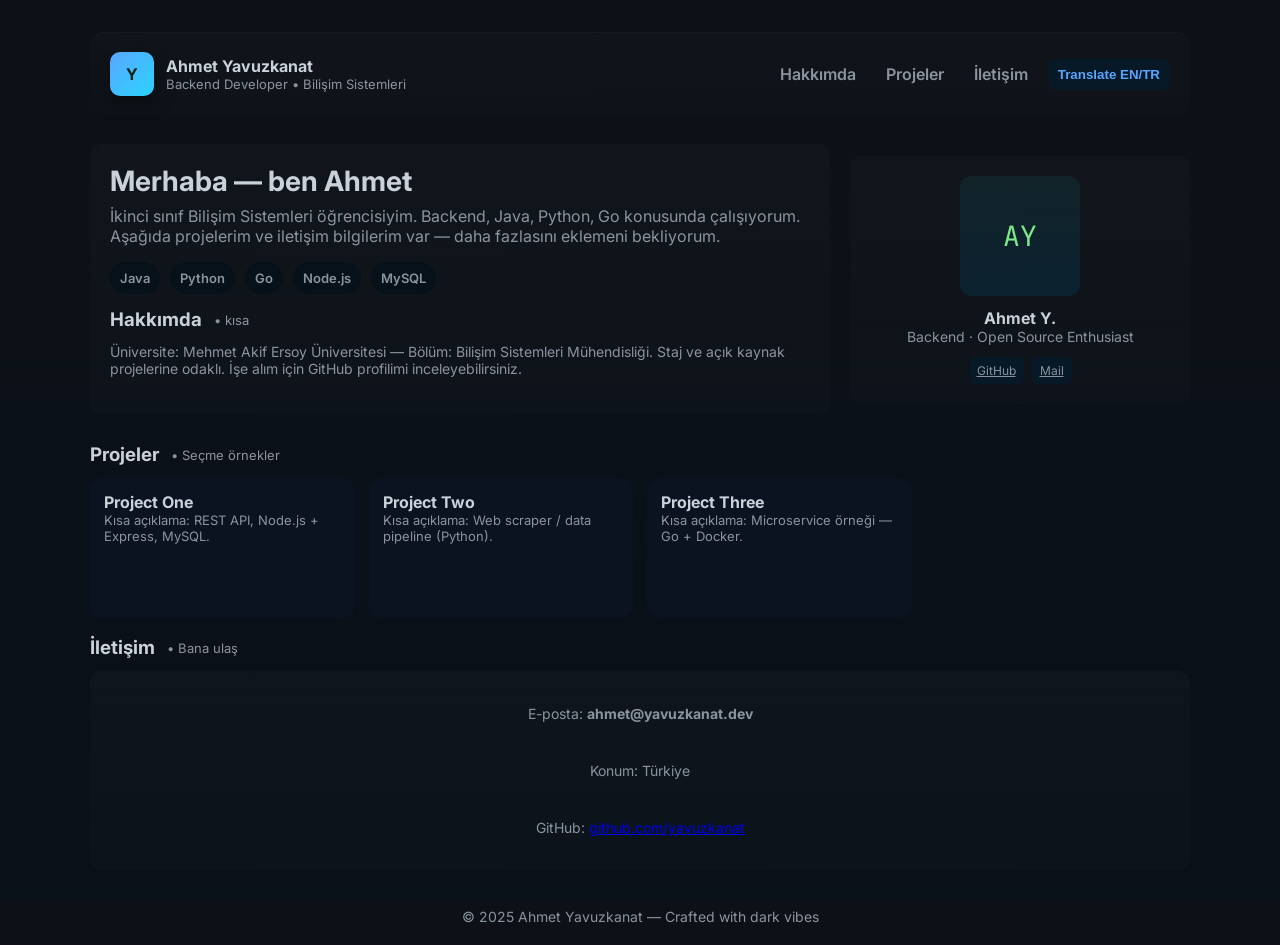
<file: index.html>
<!doctype html>
<html lang="tr">
<head>
  <meta charset="utf-8" />
  <meta name="viewport" content="width=device-width, initial-scale=1" />
  <title>Yavuzkanat • Portfolio</title>
  <link href="https://fonts.googleapis.com/css2?family=Inter:wght@300;400;600;700;800&family=JetBrains+Mono:wght@400;600&display=swap" rel="stylesheet">

  <style>
    :root{
      --bg:#0d1117;
      --surface:#0f1720;
      --muted:#8b949e;
      --accent:#58a6ff;
      --accent-2:#7ee787;
      --card:#0b1220;
      --glass: rgba(255,255,255,0.03);
      --radius:12px;
      --max-w:1100px;
    }

    *{box-sizing:border-box}
    html,body{height:100%}
    body{
      margin:0;
      font-family:Inter, system-ui, -apple-system, 'Segoe UI', Roboto, 'Helvetica Neue', Arial;
      background:linear-gradient(180deg,var(--bg),#071019 140%);
      color:#c9d1d9;
      -webkit-font-smoothing:antialiased;
      -moz-osx-font-smoothing:grayscale;
      padding:32px 16px;
      display:flex;justify-content:center;
    }

    .container{width:100%;max-width:var(--max-w)}

    .nav{
      display:flex;align-items:center;justify-content:space-between;margin-bottom:28px;
      background:var(--glass);padding:10px 14px;border-radius:14px;backdrop-filter:blur(6px);
      box-shadow:0 1px 0 rgba(255,255,255,0.02) inset;
    }
    .brand{display:flex;gap:12px;align-items:center}
    .logo{width:44px;height:44px;border-radius:10px;background:linear-gradient(135deg,var(--accent),#2bd4ff);display:flex;align-items:center;justify-content:center;font-weight:700;color:#021;box-shadow:0 6px 18px rgba(5,8,12,0.6);}
    .brand h1{font-size:16px;margin:0}
    .brand p{margin:0;color:var(--muted);font-size:13px}

    .nav-links{display:flex;gap:10px;align-items:center}
    .nav-links a{color:var(--muted);text-decoration:none;padding:8px 10px;border-radius:8px;font-weight:600}
    .nav-links a:hover{background:#071826;color:var(--accent)}
    .lang-btn{background:#071826;color:var(--accent);border:none;padding:8px 10px;border-radius:8px;font-weight:600;cursor:pointer}
    .lang-btn:hover{background:#0a1e2f;}

    .hero{display:grid;grid-template-columns:1fr 340px;gap:20px;align-items:center;margin-bottom:28px}
    .card{background:linear-gradient(180deg, rgba(255,255,255,0.02), rgba(255,255,255,0.01));border-radius:var(--radius);padding:20px}

    .intro h2{margin:0 0 8px 0;font-size:28px}
    .intro p{color:var(--muted);margin:0 0 16px}
    .badges{display:flex;gap:10px;flex-wrap:wrap}
    .badge{background:#06111a;padding:8px 10px;border-radius:999px;color:var(--muted);font-weight:600;font-size:13px}

    .profile{display:flex;flex-direction:column;align-items:center;gap:12px;text-align:center}
    .avatar{width:120px;height:120px;border-radius:12px;background:linear-gradient(180deg,#122329,#0b2230);display:flex;align-items:center;justify-content:center;font-family:JetBrains Mono;color:var(--accent-2);font-size:28px}
    .small{color:var(--muted);font-size:14px}

    section{margin-bottom:18px}
    .section-title{display:flex;align-items:center;gap:12px;margin-bottom:12px}
    .section-title h3{margin:0}
    .section-title p{margin:0;color:var(--muted);font-size:13px}

    .grid{display:grid;grid-template-columns:repeat(auto-fill,minmax(240px,1fr));gap:14px}
    .project{background:var(--card);padding:14px;border-radius:12px;display:flex;flex-direction:column;gap:10px;min-height:140px}
    .project h4{margin:0}
    .project p{margin:0;color:var(--muted);font-size:13px}
    .tags{display:flex;gap:8px;flex-wrap:wrap}
    .tag{background:#071826;padding:6px 8px;border-radius:8px;font-size:12px;color:var(--muted)}

    footer{color:var(--muted);text-align:center;padding:20px 0}

    @media (max-width:880px){
      .hero{grid-template-columns:1fr}
      .nav{flex-direction:column;gap:12px}
      .brand{width:100%;justify-content:space-between}
      .nav-links{width:100%;justify-content:flex-start}
    }
  </style>
</head>
<body>
  <div class="container">
    <nav class="nav card">
      <div class="brand">
        <div class="logo">Y</div>
        <div>
          <h1>Ahmet Yavuzkanat</h1>
          <p>Backend Developer • Bilişim Sistemleri</p>
        </div>
      </div>

      <div class="nav-links">
        <a href="#about">Hakkımda</a>
        <a href="#projects">Projeler</a>
        <a href="#contact">İletişim</a>
        <button class="lang-btn" onclick="toggleLanguage()">Translate EN/TR</button>
      </div>
    </nav>

    <div class="hero">
      <div class="card intro" id="intro-section">
        <h2 id="intro-title">Merhaba — ben Ahmet</h2>
        <p id="intro-text">İkinci sınıf Bilişim Sistemleri öğrencisiyim. Backend, Java, Python, Go konusunda çalışıyorum. Aşağıda projelerim ve iletişim bilgilerim var — daha fazlasını eklemeni bekliyorum.</p>

        <div class="badges">
          <div class="badge">Java</div>
          <div class="badge">Python</div>
          <div class="badge">Go</div>
          <div class="badge">Node.js</div>
          <div class="badge">MySQL</div>
        </div>

        <section id="about" style="margin-top:14px">
          <div class="section-title">
            <h3 id="about-title">Hakkımda</h3>
            <p>• kısa</p>
          </div>
          <p class="small" id="about-text">Üniversite: Mehmet Akif Ersoy Üniversitesi — Bölüm: Bilişim Sistemleri Mühendisliği. Staj ve açık kaynak projelerine odaklı. İşe alım için GitHub profilimi inceleyebilirsiniz.</p>
        </section>

      </div>

      <aside class="card profile">
        <div class="avatar">AY</div>
        <div>
          <div style="font-weight:700">Ahmet Y.</div>
          <div class="small">Backend · Open Source Enthusiast</div>
        </div>
        <div style="width:100%;display:flex;gap:8px;justify-content:center">
          <a class="tag" href="https://github.com/yavuzkanat" target="_blank">GitHub</a>
          <a class="tag" href="#contact">Mail</a>
        </div>
      </aside>
    </div>

    <section id="projects">
      <div class="section-title">
        <h3 id="projects-title">Projeler</h3>
        <p>• Seçme örnekler</p>
      </div>

      <div class="grid">
        <article class="project">
          <div>
            <h4>Project One</h4>
            <p>Kısa açıklama: REST API, Node.js + Express, MySQL.</p>
          </div>
        </article>

        <article class="project">
          <div>
            <h4>Project Two</h4>
            <p>Kısa açıklama: Web scraper / data pipeline (Python).</p>
          </div>
        </article>

        <article class="project">
          <div>
            <h4>Project Three</h4>
            <p>Kısa açıklama: Microservice örneği — Go + Docker.</p>
          </div>
        </article>
      </div>
    </section>

    <section id="contact">
      <div class="section-title">
        <h3 id="contact-title">İletişim</h3>
        <p>• Bana ulaş</p>
      </div>
      <div class="card" style="display:flex;gap:12px;align-items:center;flex-direction:column">
        <p class="small" id="contact-mail">E-posta: <strong>ahmet@yavuzkanat.dev</strong></p>
        <p class="small">Konum: Türkiye</p>
        <p class="small">GitHub: <a href="https://github.com/yavuzkanat" target="_blank">github.com/yavuzkanat</a></p>
      </div>
    </section>

    <footer>
      <div class="small">© 2025 Ahmet Yavuzkanat — Crafted with dark vibes</div>
    </footer>
  </div>

  <script src="src/lang.js"></script>
</body>
</html>
</file>
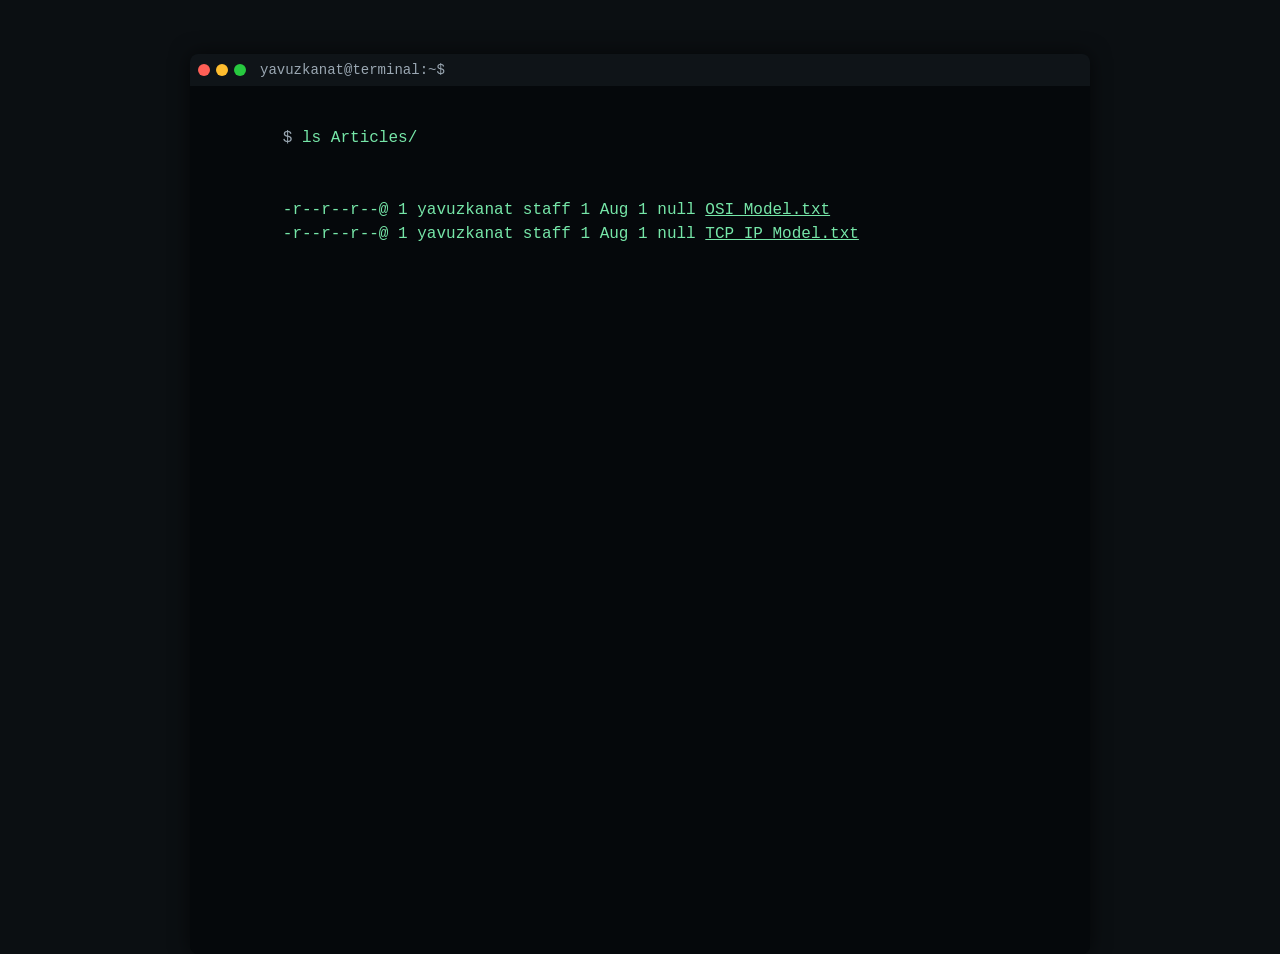
<file: articles.html>
<!DOCTYPE html>
<html lang="tr">
  <head>
    <link href="/imgs/favicon.ico" rel="icon" type="image/x-icon">
    <meta charset="utf-8" />
    <meta name="viewport" content="width=device-width,initial-scale=1" />
    <title>CTFs & Articles — Terminal View</title>
    <style>
      :root {
        --bg: #0b0f12;
        --accent: #76e6a8;
        --muted: #9aa7b2;
        --mono: "SFMono-Regular", ui-monospace, Menlo, Monaco, "Roboto Mono",
          "Courier New", monospace;
      }
      html,
      body {
        margin: 0;
        height: 100%;
        background: var(--bg);
        color: var(--muted);
        font-family: var(--mono);
      }
      .terminal {
        display: flex;
        flex-direction: column;
        height: 100%;
        border-radius: 8px;
        overflow: hidden;
        max-width: 900px;
        margin: auto;
        background: #05080b;
        box-shadow: 0 0 20px rgba(0, 0, 0, 0.6);
      }
      .term-head {
        display: flex;
        align-items: center;
        padding: 8px;
        background: #0f1418;
      }
      .dot {
        width: 12px;
        height: 12px;
        border-radius: 50%;
        margin-right: 6px;
      }
      .red {
        background: #ff5f56;
      }
      .yellow {
        background: #ffbd2e;
      }
      .green {
        background: #27c93f;
      }
      .title {
        margin-left: 8px;
        color: var(--muted);
        font-size: 14px;
      }
      .term-body {
        flex: 1;
        overflow-y: auto;
        padding: 16px;
        white-space: pre-wrap;
        line-height: 1.5;
      }
      .term-body::-webkit-scrollbar {
        width: 6px;
      }
      .term-body::-webkit-scrollbar-thumb {
        background: var(--accent);
        border-radius: 3px;
      }
      .cmd {
        color: var(--accent);
      }
    </style>
  </head>
  <body>
    <br /><br /><br />
    <div class="terminal">
      <div class="term-head">
        <div class="dot red"></div>
        <div class="dot yellow"></div>
        <div class="dot green"></div>
        <div class="title">yavuzkanat@terminal:~$</div>
      </div>
      <div class="term-body" contenteditable="false">
        $ <span class="cmd">ls Articles/ </span>
        <br />
        <span class="cmd">-r--r--r--@ 1 yavuzkanat staff 1 Aug 1 null </span><a class="cmd" href="content/OSI_model.html">OSI_Model.txt</a>
        <span class="cmd">-r--r--r--@ 1 yavuzkanat staff 1 Aug 1 null </span><a class="cmd" href="content/TCP_IP_model.html">TCP_IP_Model.txt</a>
      </div>
    </div>
  </body>
</html>
</file>
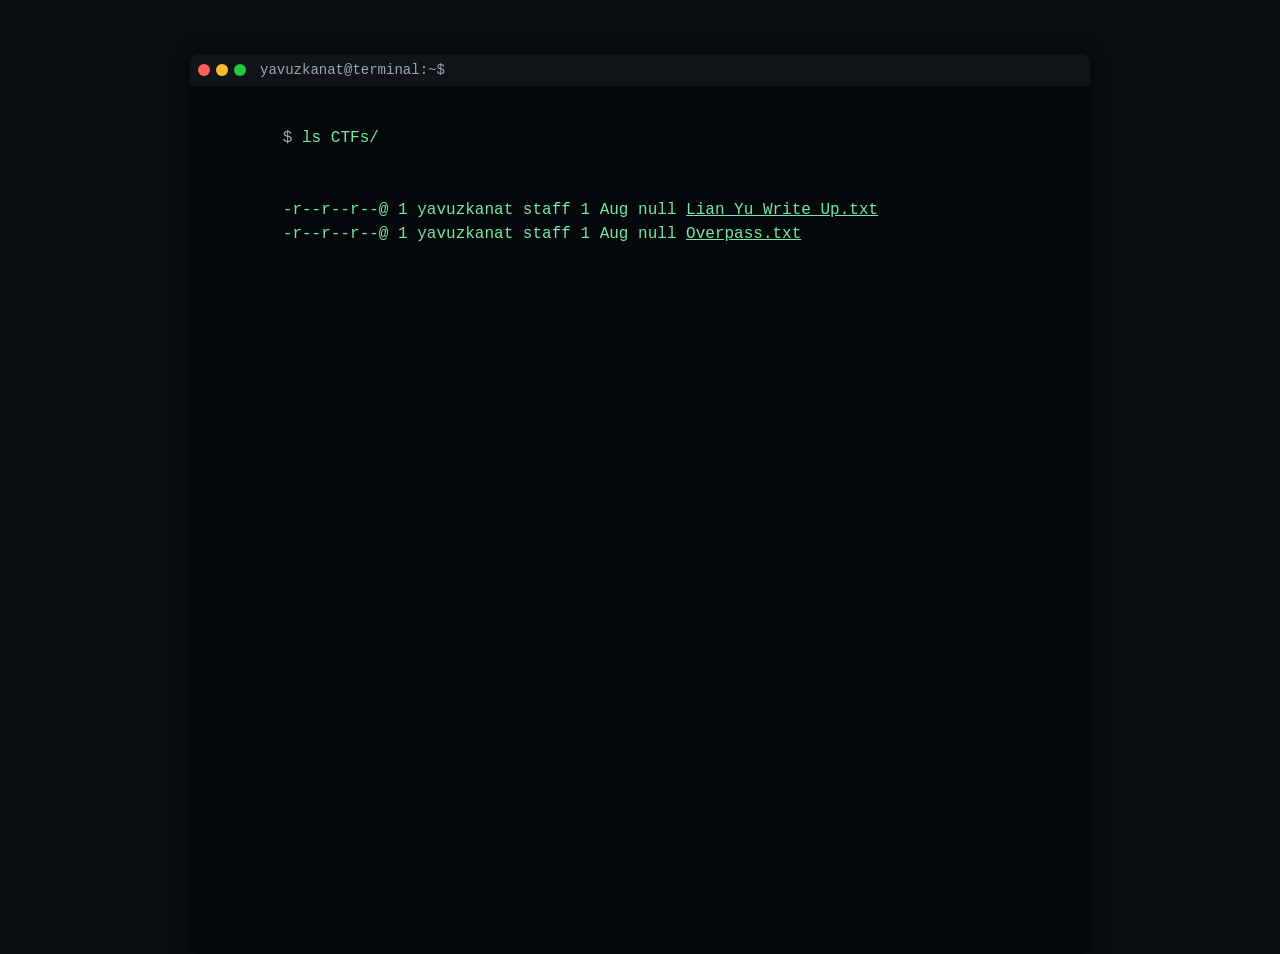
<file: CTFs.html>
<!DOCTYPE html>
<html lang="tr">
  <head>
    <link href="/imgs/favicon.ico" rel="icon" type="image/x-icon">
    <meta charset="utf-8" />
    <meta name="viewport" content="width=device-width,initial-scale=1" />
    <title>CTFs & Articles — Terminal View</title>
    <style>
      :root {
        --bg: #0b0f12;
        --accent: #76e6a8;
        --muted: #9aa7b2;
        --mono: "SFMono-Regular", ui-monospace, Menlo, Monaco, "Roboto Mono",
          "Courier New", monospace;
      }
      html,
      body {
        margin: 0;
        height: 100%;
        background: var(--bg);
        color: var(--muted);
        font-family: var(--mono);
      }
      .terminal {
        display: flex;
        flex-direction: column;
        height: 100%;
        border-radius: 8px;
        overflow: hidden;
        max-width: 900px;
        margin: auto;
        background: #05080b;
        box-shadow: 0 0 20px rgba(0, 0, 0, 0.6);
      }
      .term-head {
        display: flex;
        align-items: center;
        padding: 8px;
        background: #0f1418;
      }
      .dot {
        width: 12px;
        height: 12px;
        border-radius: 50%;
        margin-right: 6px;
      }
      .red {
        background: #ff5f56;
      }
      .yellow {
        background: #ffbd2e;
      }
      .green {
        background: #27c93f;
      }
      .title {
        margin-left: 8px;
        color: var(--muted);
        font-size: 14px;
      }
      .term-body {
        flex: 1;
        overflow-y: auto;
        padding: 16px;
        white-space: pre-wrap;
        line-height: 1.5;
      }
      .term-body::-webkit-scrollbar {
        width: 6px;
      }
      .term-body::-webkit-scrollbar-thumb {
        background: var(--accent);
        border-radius: 3px;
      }
      .cmd {
        color: var(--accent);
      }
    </style>
  </head>
  <body>
    <br><br><br>
    <div class="terminal">
      <div class="term-head">
        <div class="dot red"></div>
        <div class="dot yellow"></div>
        <div class="dot green"></div>
        <div class="title">yavuzkanat@terminal:~$</div>
      </div>
      <div class="term-body" contenteditable="false">
        $ <span class="cmd">ls CTFs/ </span>
        <br>
        <span class="cmd">-r--r--r--@ 1 yavuzkanat staff 1 Aug null </span
        ><a class="cmd" href="content/Lian_Yu.html">Lian_Yu_Write_Up.txt</a>
        <span class="cmd">-r--r--r--@ 1 yavuzkanat staff 1 Aug null </span
        ><a class="cmd" href="content/Overpass.html">Overpass.txt</a>
        
      </div>
    </div>
  </body>
</html>
</file>
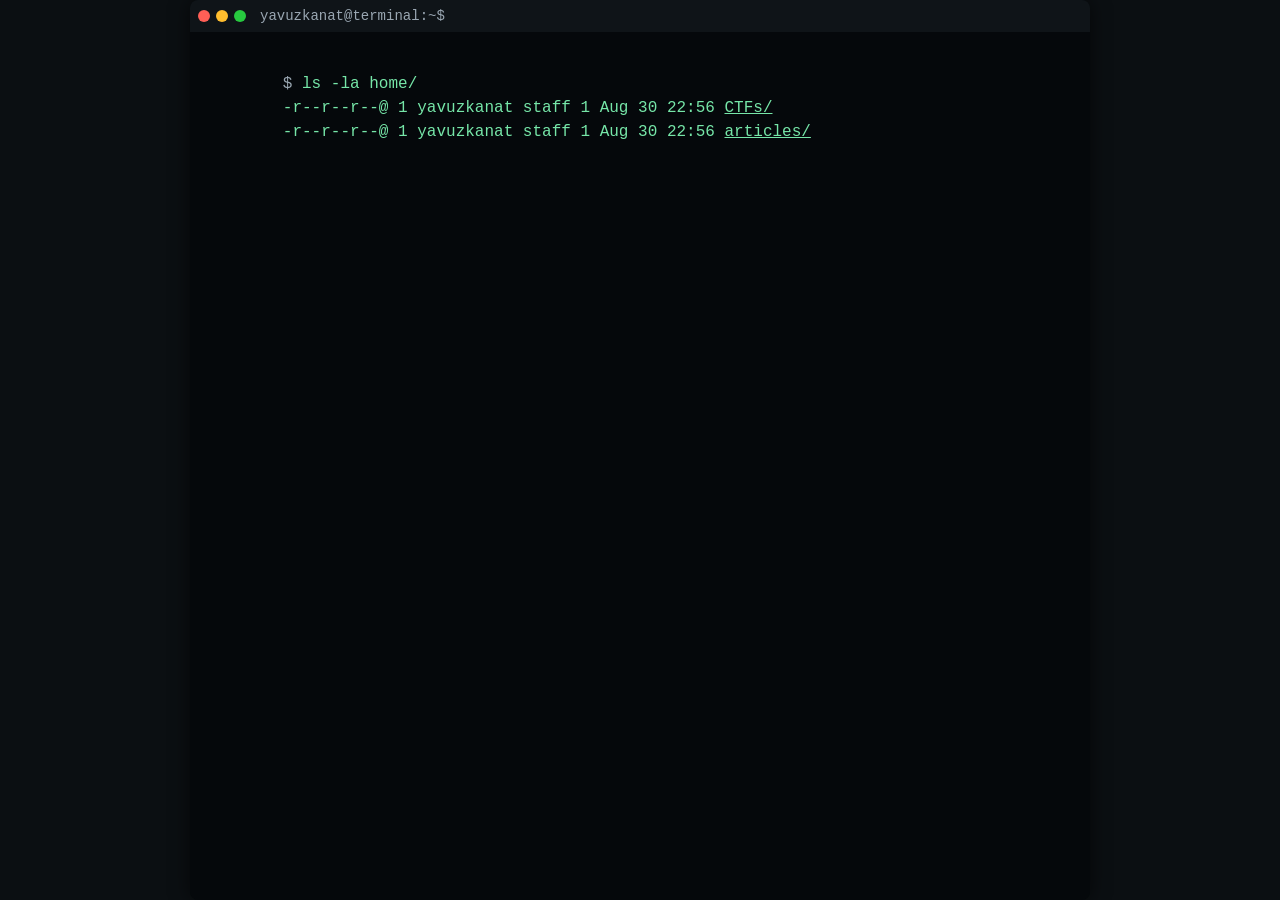
<file: home.html>
<!DOCTYPE html>
<html lang="tr">
  <head>
    <meta charset="utf-8" />
    <meta name="viewport" content="width=device-width,initial-scale=1" />
    <title>CTFs & Articles — Terminal View</title>
    <style>
      :root {
        --bg: #0b0f12;
        --accent: #76e6a8;
        --muted: #9aa7b2;
        --mono: "SFMono-Regular", ui-monospace, Menlo, Monaco, "Roboto Mono",
          "Courier New", monospace;
      }
      html,
      body {
        margin: 0;
        height: 100%;
        background: var(--bg);
        color: var(--muted);
        font-family: var(--mono);
      }
      .terminal {
        display: flex;
        flex-direction: column;
        height: 100%;
        border-radius: 8px;
        overflow: hidden;
        max-width: 900px;
        margin: auto;
        background: #05080b;
        box-shadow: 0 0 20px rgba(0, 0, 0, 0.6);
      }
      .term-head {
        display: flex;
        align-items: center;
        padding: 8px;
        background: #0f1418;
      }
      .dot {
        width: 12px;
        height: 12px;
        border-radius: 50%;
        margin-right: 6px;
      }
      .red {
        background: #ff5f56;
      }
      .yellow {
        background: #ffbd2e;
      }
      .green {
        background: #27c93f;
      }
      .title {
        margin-left: 8px;
        color: var(--muted);
        font-size: 14px;
      }
      .term-body {
        flex: 1;
        overflow-y: auto;
        padding: 16px;
        white-space: pre-wrap;
        line-height: 1.5;
      }
      .term-body::-webkit-scrollbar {
        width: 6px;
      }
      .term-body::-webkit-scrollbar-thumb {
        background: var(--accent);
        border-radius: 3px;
      }
      .cmd {
        color: var(--accent);
      }
    </style>
  </head>
  <body>
    <div class="terminal">
      <div class="term-head">
        <div class="dot red"></div>
        <div class="dot yellow"></div>
        <div class="dot green"></div>
        <div class="title">yavuzkanat@terminal:~$</div>
      </div>
      <div class="term-body" contenteditable="false">
        $ <span class="cmd">ls -la home/</span>
        <span class="cmd">-r--r--r--@ 1 yavuzkanat staff 1 Aug 30 22:56 </span><a class="cmd" href="/CTFs.html">CTFs/</a>
        <span class="cmd">-r--r--r--@ 1 yavuzkanat staff 1 Aug 30 22:56 </span><a class="cmd" href="/articles.html">articles/</a>
      </div>
    </div>
  </body>
</html>
</file>
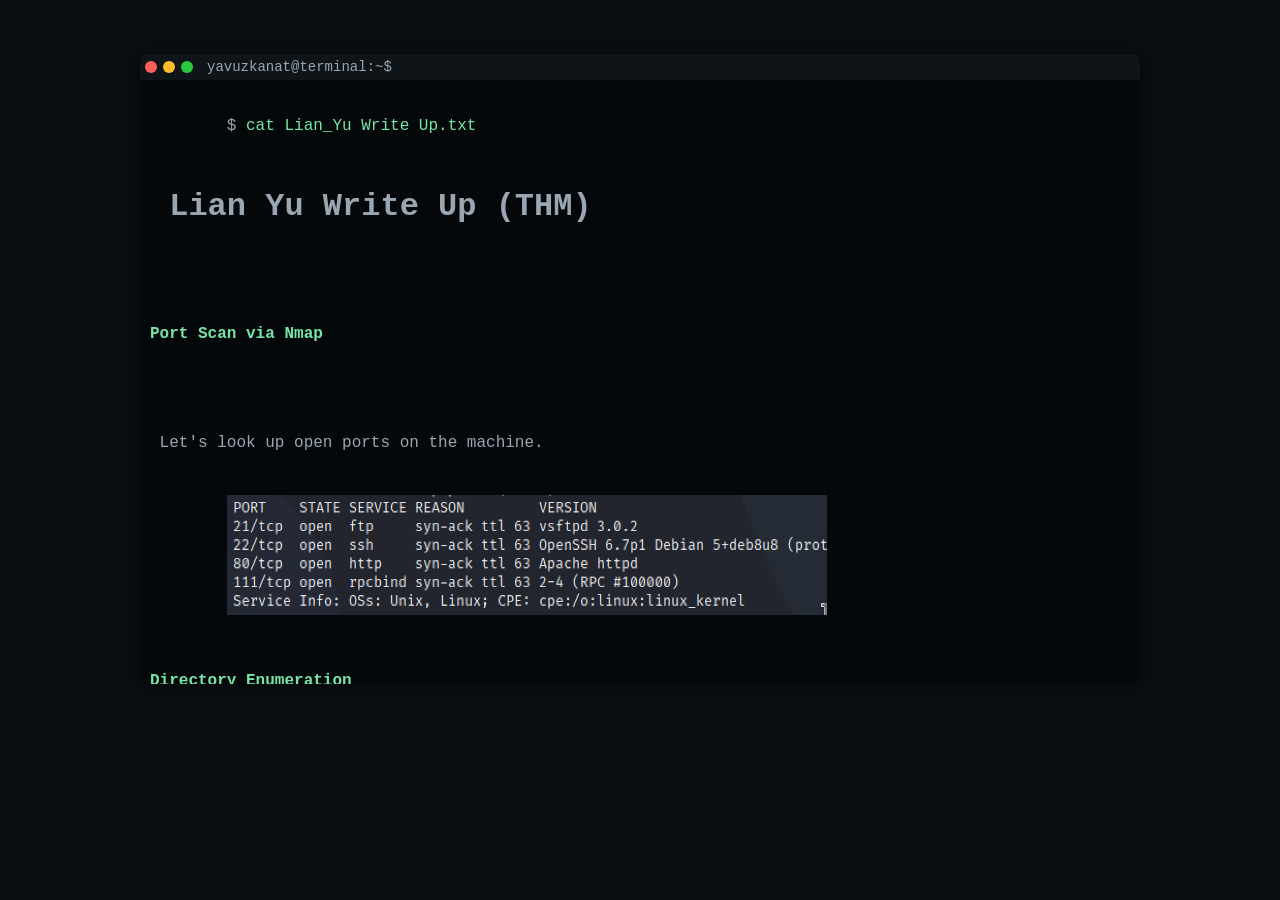
<file: content/Lian_Yu.html>
<!DOCTYPE html>
<html lang="tr">
  <head>
    <link href="/imgs/favicon.ico" rel="icon" type="image/x-icon">
    <meta charset="utf-8" />
    <meta name="viewport" content="width=device-width,initial-scale=1" />
    <title>CTFs</title>
    <style>
      :root {
        --bg: #0b0f12;
        --accent: #76e6a8;
        --muted: #9aa7b2;
        --mono: "SFMono-Regular", ui-monospace, Menlo, Monaco, "Roboto Mono",
          "Courier New", monospace;
      }
      html,
      body {
        margin: 0;
        height: 100%;
        background: var(--bg);
        color: var(--muted);
        font-family: var(--mono);
      }
      .terminal {
        display: flex;
        flex-direction: column;
        height: 70%;
        border-radius: 8px;
        overflow: hidden;
        max-width: 1000px;
        margin: auto;
        background: #05080b;
        box-shadow: 0 0 20px rgba(0, 0, 0, 0.6);
      }
      .term-head {
        display: flex;
        align-items: center;
        padding: 5px;
        background: #0f1418;
      }
      .dot {
        width: 12px;
        height: 12px;
        border-radius: 50%;
        margin-right: 6px;
      }
      .red {
        background: #ff5f56;
      }
      .yellow {
        background: #ffbd2e;
      }
      .green {
        background: #27c93f;
      }
      .title {
        margin-left: 8px;
        color: var(--muted);
        font-size: 14px;
      }
      .term-body {
        flex: 1;
        overflow-y: auto;
        padding: 10px;
        white-space: pre-wrap;
        line-height: 1.5;
      }
      .term-body::-webkit-scrollbar {
        width: 10px;
      }
      .term-body::-webkit-scrollbar-thumb {
        background: var(--accent);
        border-radius: 3px;
      }
      .cmd {
        color: var(--accent);
      }
    </style>
  </head>
  <body>
    <br><br><br>
    <div class="terminal">
      <div class="term-head">
        <div class="dot red"></div>
        <div class="dot yellow"></div>
        <div class="dot green"></div>
        <div class="title">yavuzkanat@terminal:~$</div>
      </div>
      <div class="term-body" contenteditable="false">
        $ <span class="cmd">cat Lian_Yu Write Up.txt</span>
        <h1> Lian Yu Write Up (THM) </h1>
        <h4 class="cmd">Port Scan via Nmap</h4>
        <p> Let's look up open ports on the machine.</p>
        <img src="/imgs/lianyu/1.png" alt="Nmap" style="width: 600px; height: 120px;">
        <h4 class="cmd">Directory Enumeration</h4>
        <p>As we are seeing HTTP run on port 80. We should scan directories.</p>
        <img src="/imgs/lianyu/2.png" alt="Wfuzz" style="width: 100%; height: 80%;">
        <p>We've found the <i>/island</i> directory.</p>
        <img src="/imgs/lianyu/3.png" alt="island" style="width: 100%; height: 80%;">
        <p>Page says The Code Word is <i>vigilante.</i> I did take note of that. Apparently, we're gonna use it somewhere. And I am keeping scanning, but I've decided to use <i class="cmd">Gobuster</i> instead of <i class="cmd">Wfuzz</i>. Finally, I found the first question! 2*** </p>
        <img src="/imgs/lianyu/4.png" alt="1" style="width: 80%;">
        <p>When we're looking at the page source. It makes mention that there is a <b>"ticket"</b>.</p>
        <img src="/imgs/lianyu/5.png" alt="" style="width: 100%;height: 80%;">
        <p>I am using wfuzz to find the ticket.</p>
        <p class="cmd" style="font-size:small; font-style: italic;">wfuzz -w /usr/share/wordlist/dirb/directory-list-1.0.txt http://machiceip/island/2100/FUZZ.ticket </p>
        <p>And we are finding a hash in gr***_a****.ticket. The hash is "R********". I think the hash seems like a Base. And I am understanding it's <i class="cmd">Base58</i> encoding.</p>
        <h4 class="cmd">Cheking the <i class="cmd">FTP</i> Server</h4>
        <p>Next Step! It's time to use the code "vigilante" word with the hash I decoded at the FTP Server. </p>
        <img src="/imgs/lianyu/6.png" alt="ftp" style="width: 100%;height:80% ;">
        <h4 class="cmd">JPG & Hexadecimal Signature</h4>
        <p>I am downloading all files in FTP server. And one of them seems broken. And I want to check via hexeditor tool. It's happening as I thought! <i class="cmd">58 45 6F AE 0A 0D 1A 0A</i> it's not the correct Magic Number for a <a class="cmd" href="https://en.wikipedia.org/wiki/PNG">PNG</a> file. It has to be <i class="cmd">89 50 4e 47 0d 0a 1a 0a </i>.
        <img src="/imgs/lianyu/7.png" alt="hex" style="width: 100%;height: 80%;"></p>
        <h4 class="cmd">Steganography</h4>
        <p>The picture says the password is password. What should be for this password? I am realising that it must be <i class="cmd">steganography</i> after thinking for a while. 
        <br><i style="font-size: small;" class="cmd">steghide extract -sf aa.jpg</i> </p><p>I am finding two TXT files inside this JPG file.</p>
        <ul>
          <li>shado.txt -> SSH password ! </li>
          <li>passwd.txt -> hints for username ! </li>
        </ul>
        <img src="/imgs/lianyu/8.png" alt="credintials" style="width: 100%; height: 80%;">
        <p>The character name shown in the aa.jpg is <b>slade</b>. I think that's our <i class="cmd">SSH</i> username! 
        <br><i class="cmd">ssh slade@machineIP</i></p>
        <h4 class="cmd">Privilege Escalation</h4>
        <p>After I get the <i class="cmd">"user.txt"</i>. I want to check <i class="cmd">sudo</i> permissions. And I see the command <i class="cmd">/bin/pkexec</i> can be used by user <i class="cmd">Slade</i> as sudo! We do privilege escalation using this <i class="cmd">sudo</i> permission!</p>
        <img src="/imgs/lianyu/9.png" alt="credintials" style="width: 100%; height: 80%;">
        <h4 class="cmd" style="text-align: center;">4nd I C4ptur3 Th3 R00t Fl4g !!!</h4>

      </div>
     
    </div>
  </body>
</html>
</file>
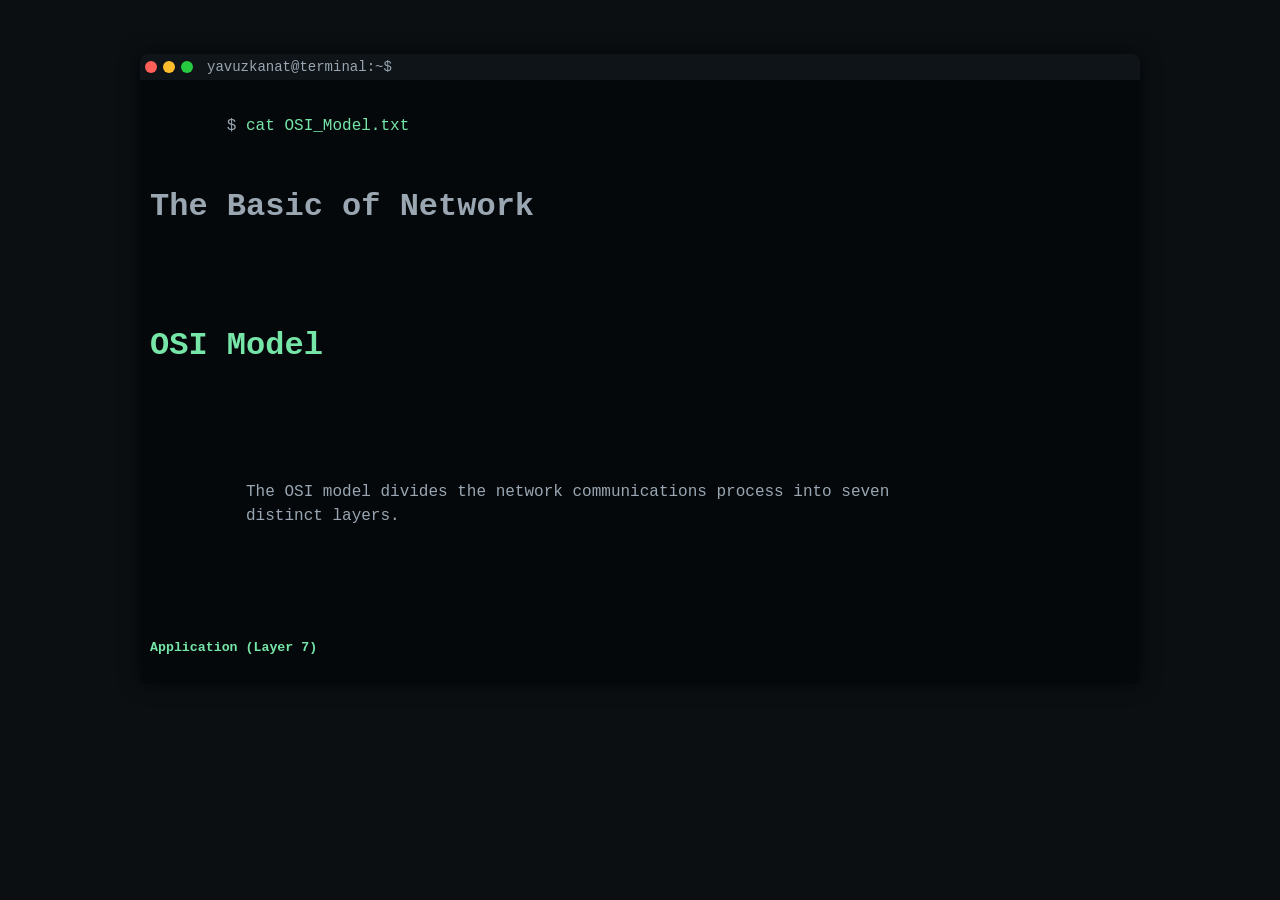
<file: content/OSI_model.html>
<!DOCTYPE html>
<html lang="tr">
  <head>
    <link href="/imgs/favicon.ico" rel="icon" type="image/x-icon">
    <meta charset="utf-8" />
    <meta name="viewport" content="width=device-width,initial-scale=1" />
    <title>CTFs</title>
    <style>
      :root {
        --bg: #0b0f12;
        --accent: #76e6a8;
        --muted: #9aa7b2;
        --mono: "SFMono-Regular", ui-monospace, Menlo, Monaco, "Roboto Mono",
          "Courier New", monospace;
      }
      html,
      body {
        margin: 0;
        height: 100%;
        background: var(--bg);
        color: var(--muted);
        font-family: var(--mono);
      }
      .terminal {
        display: flex;
        flex-direction: column;
        height: 70%;
        border-radius: 8px;
        overflow: hidden;
        max-width: 1000px;
        margin: auto;
        background: #05080b;
        box-shadow: 0 0 20px rgba(0, 0, 0, 0.6);
      }
      .term-head {
        display: flex;
        align-items: center;
        padding: 5px;
        background: #0f1418;
      }
      .dot {
        width: 12px;
        height: 12px;
        border-radius: 50%;
        margin-right: 6px;
      }
      .red {
        background: #ff5f56;
      }
      .yellow {
        background: #ffbd2e;
      }
      .green {
        background: #27c93f;
      }
      .title {
        margin-left: 8px;
        color: var(--muted);
        font-size: 14px;
      }
      .term-body {
        flex: 1;
        overflow-y: auto;
        padding: 10px;
        white-space: pre-wrap;
        line-height: 1.5;
      }
      .term-body::-webkit-scrollbar {
        width: 10px;
      }
      .term-body::-webkit-scrollbar-thumb {
        background: var(--accent);
        border-radius: 3px;
      }
      .cmd {
        color: var(--accent);
      }
    </style>
  </head>
  <body>
    <br /><br /><br />
    <div class="terminal">
      <div class="term-head">
        <div class="dot red"></div>
        <div class="dot yellow"></div>
        <div class="dot green"></div>
        <div class="title">yavuzkanat@terminal:~$</div>
      </div>
      <div class="term-body" contenteditable="false">
        $ <span class="cmd">cat OSI_Model.txt</span>
        <h1>The Basic of Network</h1>
        <h1 class="cmd">OSI Model</h1>
        <p>
          The OSI model divides the network communications process into seven
          distinct layers.
        </p>
        <h5 class="cmd">Application (Layer 7)</h5>
        <p>
          The application layer, the topmost layer on the OSI model, provides a
          means for users to actually access network resources. This is the only
          layer typically seen by end users, as it provides the interface that
          is the base for all of their network activities.
        </p>
        <h5 class="cmd">Presentation (Layer 6)</h5>
        <p>
          The presentation layer transforms the data it receives into a format
          that can be read by the application layer. The data encoding and
          decoding done here depends on the application layer protocol that is
          sending or receiving the data. This layer also handles several forms
          of encryption and decryption used for securing data.
        </p>
        <h5 class="cmd">Session (Layer 5)</h5>
        <p>
          The session layer manages the dialog, or session between two
          computers; it establishes, manages, and terminates this connection
          among all communi- cating devices.
        </p>
        <h5 class="cmd">Transport (Layer 4)</h5>
        <p>
          The transport layer is a very interesting layer that serves numerous
          important functions. Its first purpose is to choose the protocol over
          which the data is to be transmitted. The two most common protocols in
          the transport layer are TCP (Transmission Control Protocol) and UDP
          (User Datagram Protocol); with TCP the transmission is
          connection-based which means that a connection between the computers
          is established and maintained for the duration of the request. This
          allows for a reliable transmission, as the connection can be used to
          ensure that the packets all get to the right place. A TCP connection
          allows the two computers to remain in constant communication to ensure
          that the data is sent at an acceptable speed, and that any lost data
          is re-sent. With UDP, the opposite is true; packets of data are
          essentially thrown at the receiving computer -- if it can't keep up
          then that's its problem (this is why a video transmission over
          something like Skype can be pixelated if the connection is bad). What
          this means is that TCP would usually be chosen for situations where
          accuracy is favoured over speed (e.g. file transfer, or loading a
          webpage), and UDP would be used in situations where speed is more
          important (e.g. video streaming). With a protocol selected, the
          transport layer then divides the transmission up into bite-sized
          pieces (over TCP these are called segments, over UDP they're called
          datagrams), which makes it easier to transmit the message
          successfully.
        </p>
        <h5 class="cmd">Network (Layer 3)</h5>
        <p>
          The network layer is responsible for routing data between physical
          networks, and it is one of the most complex OSI layers. It is
          responsible for the logical addressing of network hosts (for example,
          through an IP address), and it also handles packet segmentation,
          protocol identification, and in some cases, error detection. Routers
          operate at this layer.
        </p>
        <h5 class="cmd">Data Link (Layer 2)</h5>
        <p>
          The data link layer provides a means of transporting data across a
          physical network. Its primary purpose is to provide an addressing
          scheme that can be used to identify physical devices and provide
          error-checking features to ensure data integrity. Bridges and switches
          are physical devices that operate at this layer.
        </p>
        <h5 class="cmd">Physical (Layer 1)</h5>
        <p>
          The physical layer establishes and terminates connections, provides a
          means of sharing communication resources, and converts signals from
          digital to analog and vice versa.
        </p>
        <img src="/imgs/OSI.jpg" alt="OSI" style="height: 100%; width: 80%;">
      </div>
    </div>
  </body>
</html>
</file>
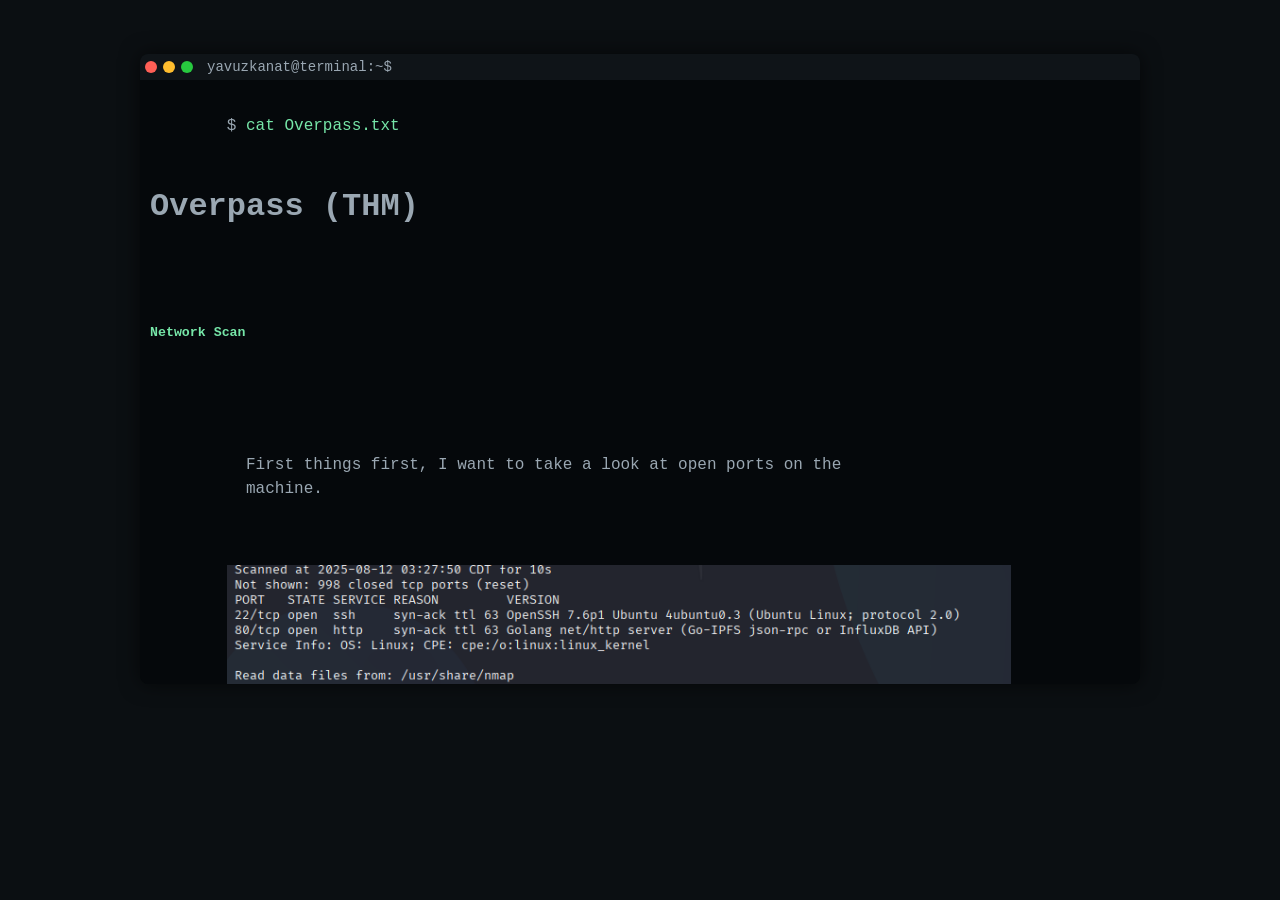
<file: content/Overpass.html>
<!DOCTYPE html>
<html lang="tr">
  <head>
    <link href="/imgs/favicon.ico" rel="icon" type="image/x-icon">
    <meta charset="utf-8" />
    <meta name="viewport" content="width=device-width,initial-scale=1" />
    <title>CTFs</title>
    <style>
      :root {
        --bg: #0b0f12;
        --accent: #76e6a8;
        --muted: #9aa7b2;
        --mono: "SFMono-Regular", ui-monospace, Menlo, Monaco, "Roboto Mono",
          "Courier New", monospace;
      }
      html,
      body {
        margin: 0;
        height: 100%;
        background: var(--bg);
        color: var(--muted);
        font-family: var(--mono);
      }
      .terminal {
        display: flex;
        flex-direction: column;
        height: 70%;
        border-radius: 8px;
        overflow: hidden;
        max-width: 1000px;
        margin: auto;
        background: #05080b;
        box-shadow: 0 0 20px rgba(0, 0, 0, 0.6);
      }
      .term-head {
        display: flex;
        align-items: center;
        padding: 5px;
        background: #0f1418;
      }
      .dot {
        width: 12px;
        height: 12px;
        border-radius: 50%;
        margin-right: 6px;
      }
      .red {
        background: #ff5f56;
      }
      .yellow {
        background: #ffbd2e;
      }
      .green {
        background: #27c93f;
      }
      .title {
        margin-left: 8px;
        color: var(--muted);
        font-size: 14px;
      }
      .term-body {
        flex: 1;
        overflow-y: auto;
        padding: 10px;
        white-space: pre-wrap;
        line-height: 1.5;
      }
      .term-body::-webkit-scrollbar {
        width: 10px;
      }
      .term-body::-webkit-scrollbar-thumb {
        background: var(--accent);
        border-radius: 3px;
      }
      .cmd {
        color: var(--accent);
      }
    </style>
  </head>
  <body>
    <br /><br /><br />
    <div class="terminal">
      <div class="term-head">
        <div class="dot red"></div>
        <div class="dot yellow"></div>
        <div class="dot green"></div>
        <div class="title">yavuzkanat@terminal:~$</div>
      </div>
      <div class="term-body" contenteditable="false">
        $ <span class="cmd">cat Overpass.txt</span>
        <h1>Overpass (THM)</h1>
        <h5 class="cmd">Network Scan</h5>
        <p>
          First things first, I want to take a look at open ports on the
          machine.
        </p>
        <img src="/imgs/overpass/2.png" alt="nmap" style="width: 80%" />
        <p>
          There are two open ports on the machine. And there is no valuable
          information. And I have decided to scan the website.
        </p>
        <h5 class="cmd">Web Directory Scan</h5>
        <img src="/imgs/overpass/4.png" alt="dir" style="width: 80%" />
        <p>
          That's a BİNGO! I've found the /admin directory. And when I did look
          at the page source and I noticed there is login.js. When I did take a
          look, I've found a login bypass vulnerability.
        </p>
        <h5 class="cmd">Login Bypass</h5>
        <img src="/imgs/overpass/6.png" alt="LoginBypass" style="width: 80%" />
        <p>
          The vulnerability allows for login bypass by creating a cookie
          "SessionToken". After that, when I get the /admin page. I am
          encountering the id_rsa key and the name james on the page. I am using
          ssh2john, crack the phrase for the id_rsa. And I login to SSH with the
          username james.
        </p>
        <h5 class="cmd">ID_RSA & SSH Login</h5>
        <img src="/imgs/overpass/8.png" alt="id_rsa" style="width: 80%" />
        <p class="cmd" style="padding-left: 160px">
          ssh james@machineIP -i id_rsa
        </p>
        <h5 class="cmd">Privilege Escalation</h5>
        <p>
          And I find the user txt. And now we have to perform privilege
          escalation to reach root flag. Firstly, I am trying to look at sudo
          -l, but it does not seem like there is any significant. But when I
          looking into /etc/crontab I found a job.
          <i class="cmd">curl overpass.thm/downloads/src/buildscript.sh | sh</i>
          And we'll use this. And I decided to pretend like be overpassthm.
        </p>
        <img src="/imgs/overpass/3.png" alt="fake" style="width: 80%" />
        <p>
          And I created the same directory in my local machine. I create a
          buildscriptsh that has reverse shell. I did edit /etc/hosts file to
          make successful connection. And I start to listen to the connection.
        </p>
        <img src="/imgs/overpass/7.png" alt="build" style="width: 80%" />
        <img src="/imgs/overpass/5.png" alt="conn" style="width: 80%" />
        <img src="/imgs/overpass/9.png" alt="root" style="width: 80%;"/>
        <h4 class="cmd" style="padding-left: 300px;">4nd I C4ptur3 Th3 R00t Fl4g !!!</h4>
      </div>
    </div>
  </body>
</html>
</file>
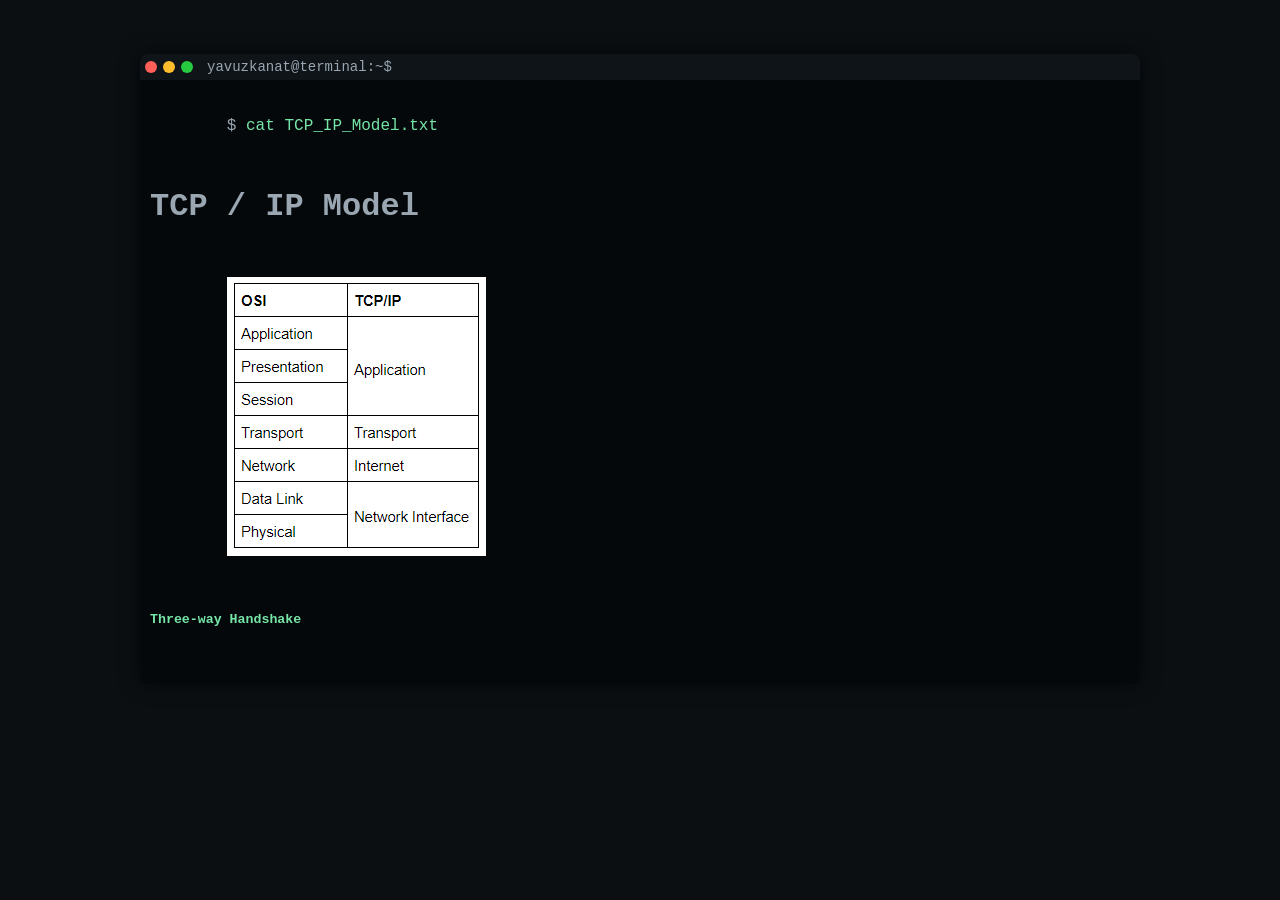
<file: content/TCP_IP_model.html>
<!DOCTYPE html>
<html lang="tr">
  <head>
    <link href="/imgs/favicon.ico" rel="icon" type="image/x-icon">
    <meta charset="utf-8" />
    <meta name="viewport" content="width=device-width,initial-scale=1" />
    <title>CTFs</title>
    <style>
      :root {
        --bg: #0b0f12;
        --accent: #76e6a8;
        --muted: #9aa7b2;
        --mono: "SFMono-Regular", ui-monospace, Menlo, Monaco, "Roboto Mono",
          "Courier New", monospace;
      }
      html,
      body {
        margin: 0;
        height: 100%;
        background: var(--bg);
        color: var(--muted);
        font-family: var(--mono);
      }
      .terminal {
        display: flex;
        flex-direction: column;
        height: 70%;
        border-radius: 8px;
        overflow: hidden;
        max-width: 1000px;
        margin: auto;
        background: #05080b;
        box-shadow: 0 0 20px rgba(0, 0, 0, 0.6);
      }
      .term-head {
        display: flex;
        align-items: center;
        padding: 5px;
        background: #0f1418;
      }
      .dot {
        width: 12px;
        height: 12px;
        border-radius: 50%;
        margin-right: 6px;
      }
      .red {
        background: #ff5f56;
      }
      .yellow {
        background: #ffbd2e;
      }
      .green {
        background: #27c93f;
      }
      .title {
        margin-left: 8px;
        color: var(--muted);
        font-size: 14px;
      }
      .term-body {
        flex: 1;
        overflow-y: auto;
        padding: 10px;
        white-space: pre-wrap;
        line-height: 1.5;
      }
      .term-body::-webkit-scrollbar {
        width: 10px;
      }
      .term-body::-webkit-scrollbar-thumb {
        background: var(--accent);
        border-radius: 3px;
      }
      .cmd {
        color: var(--accent);
      }
    </style>
  </head>
  <body>
    <br /><br /><br />
    <div class="terminal">
      <div class="term-head">
        <div class="dot red"></div>
        <div class="dot yellow"></div>
        <div class="dot green"></div>
        <div class="title">yavuzkanat@terminal:~$</div>
      </div>
      <div class="term-body" contenteditable="false">
        $ <span class="cmd">cat TCP_IP_Model.txt</span>
        <h1>TCP / IP Model</h1>
        <img src="/imgs/TCPIP.png" alt="TCPIP"/>
        <h5 class="cmd">Three-way Handshake</h5>
        <p>
          When you attempt to make a connection, your computer first sends a
          special request to the remote server indicating that it wants to
          initialise a connection. This request contains something called a SYN
          (short for <i class="cmd">synchronise</i> ) bit, which essentially makes first contact in
          starting the connection process. The server will then respond with a
          packet containing the SYN bit, as well as another <i class="cmd">"acknowledgement"</i>
          bit, called ACK. Finally, your computer will send a packet that
          contains the ACK bit by itself, confirming that the connection has
          been setup successfully. With the <i class="cmd">three-way handshake</i> successfully
          completed, data can be reliably transmitted between the two computers.
          Any data that is lost or corrupted on transmission is re-sent, thus
          leading to a connection which appears to be lossless.
        </p>
      </div>
    </div>
  </body>
</html>
</file>
